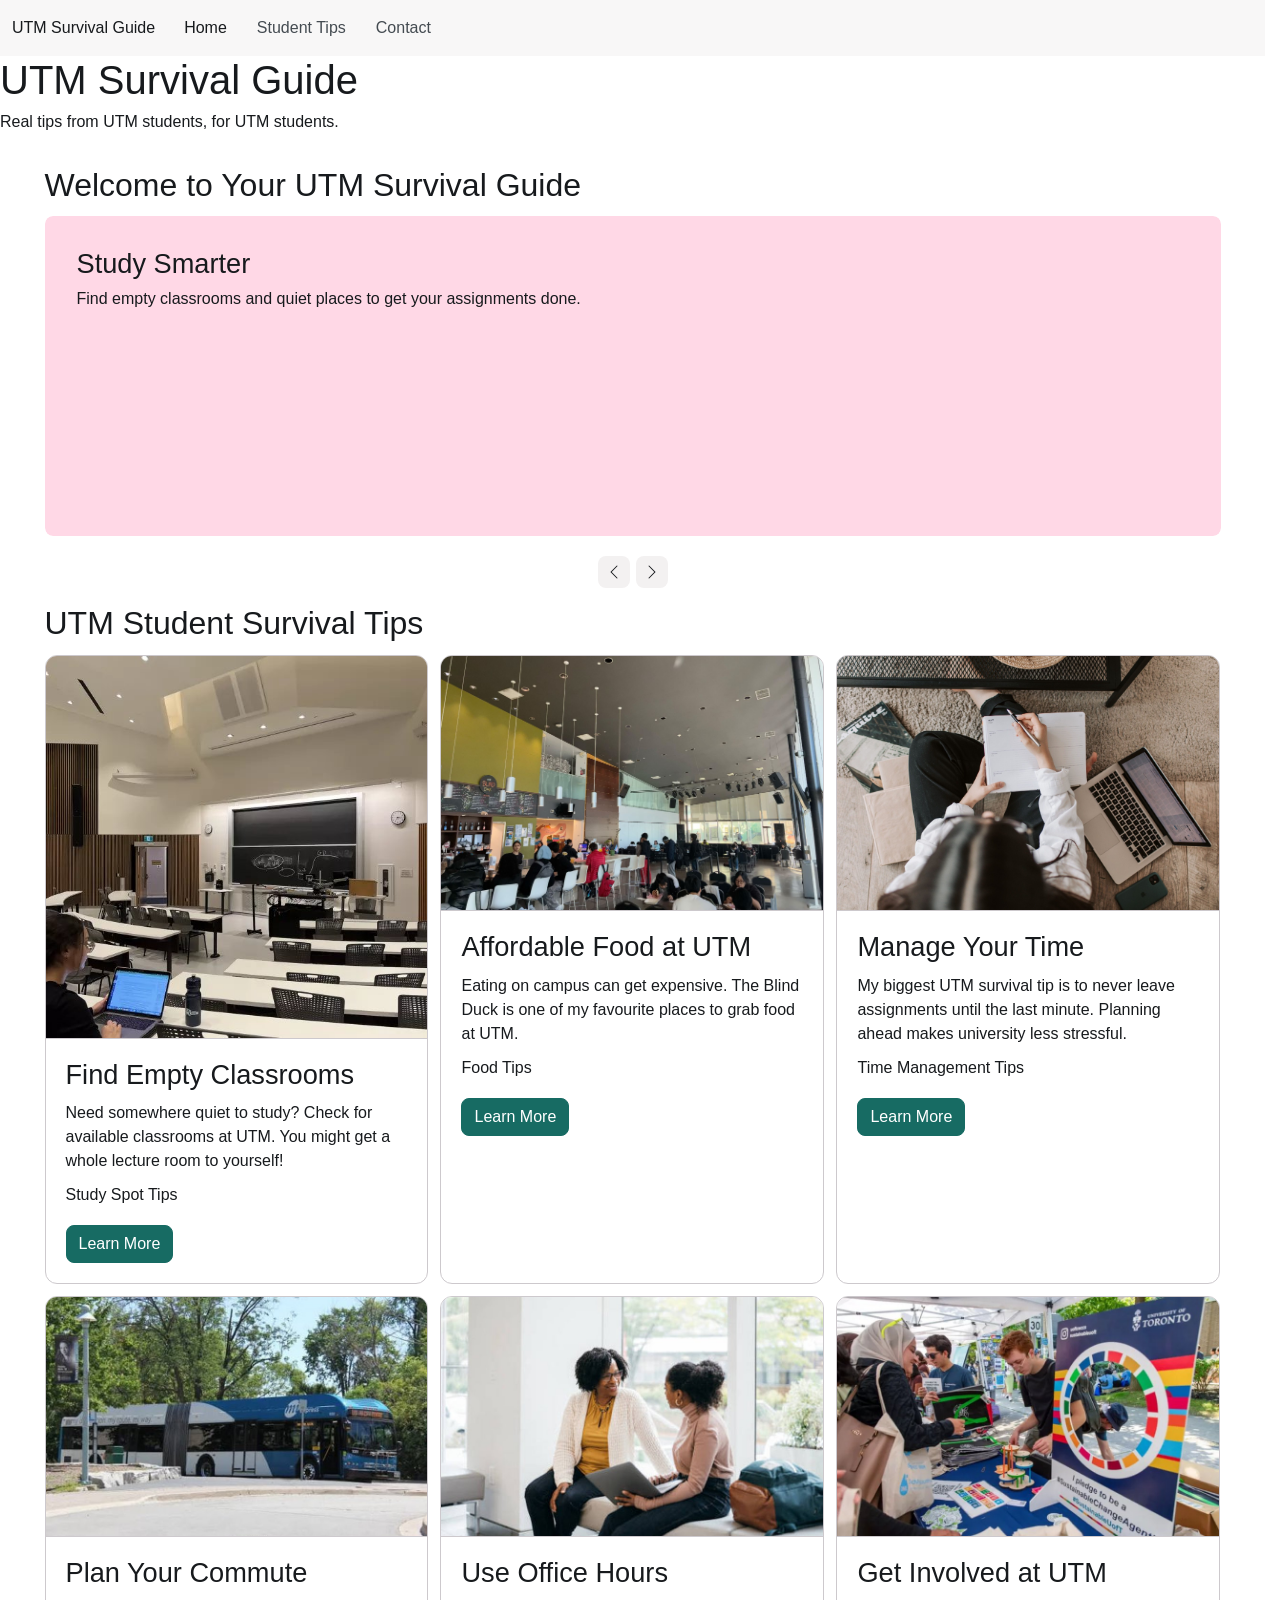
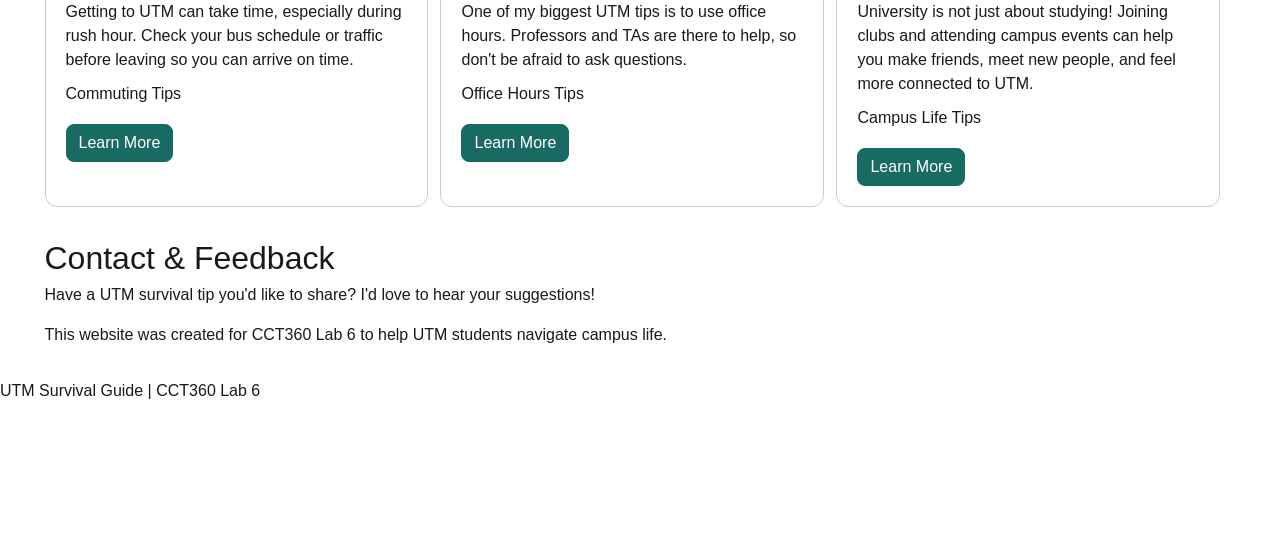
<file: index.html>
<!DOCTYPE html>
<html lang="en">
<head>
  <meta charset="UTF-8">
  <meta name="viewport" content="width=device-width, initial-scale=1.0">

  <title>UTM Survival Guide | Home</title>

  <!-- Bootstrap 6 CSS -->
  <link rel="stylesheet" href="css/bootstrap.min.css">

  <!-- Custom CSS -->
  <link rel="stylesheet" href="css/style.css">
</head>

<body>

<nav class="navbar md:navbar-expand bg-1">
  <div class="container-fluid">

    <a class="navbar-brand" href="index.html">
      UTM Survival Guide
    </a>

    <button class="btn-icon navbar-toggler" type="button"
      data-bs-toggle="drawer"
      data-bs-target="#navbarDrawer"
      aria-controls="navbarDrawer"
      aria-expanded="false"
      aria-label="Toggle navigation">
      <span class="navbar-toggler-icon" aria-hidden="true"></span>
    </button>

    <dialog class="drawer drawer-end" tabindex="-1"
      id="navbarDrawer" aria-labelledby="navbarDrawerLabel">

      <div class="drawer-header">
        <h5 class="drawer-title" id="navbarDrawerLabel">Menu</h5>
        <button type="button" class="btn-close"
          data-bs-dismiss="drawer" aria-label="Close"></button>
      </div>

      <div class="drawer-body">
        <ul class="nav navbar-nav me-auto">

          <li class="nav-item">
            <a class="nav-link active" aria-current="page"
              href="index.html">Home</a>
          </li>

          <li class="nav-item">
            <a class="nav-link" href="#tips">Student Tips</a>
          </li>

          <li class="nav-item">
            <a class="nav-link" href="contact.html">Contact</a>
          </li>

        </ul>
      </div>
    </dialog>

  </div>
</nav>

  <header>
    <h1>UTM Survival Guide</h1>
    <p>Real tips from UTM students, for UTM students.</p>
  </header>

    
<main class="container py-5">

  <h2 class="mb-4">Welcome to Your UTM Survival Guide</h2>

  <div id="utmCarousel" class="carousel slide">

    <div class="carousel-inner rounded-5">

      <!-- Slide 1 -->
      <div class="carousel-item active">
        <div class="bg-subtle-primary p-9 bg-1 rounded-5"
             style="min-height: 320px;">
          <h3>Study Smarter</h3>
          <p>
            Find empty classrooms and quiet places
            to get your assignments done.
          </p>
        </div>
      </div>

      <!-- Slide 2 -->
      <div class="carousel-item">
        <div class="bg-subtle-success p-9 bg-2 rounded-5"
             style="min-height: 320px;">
          <h3>Eat on a Budget</h3>
          <p>
            Discover affordable food options,
            including the Blind Duck.
          </p>
        </div>
      </div>

      <!-- Slide 3 -->
      <div class="carousel-item">
        <div class="bg-subtle-warning p-9 bg-3 rounded-5"
             style="min-height: 320px;">
          <h3>Make the Most of UTM</h3>
          <p>
            Attend office hours, meet new people,
            and never leave things until the last minute.
          </p>
        </div>
      </div>

    </div>

    <!-- Previous and Next Controls -->
    <div class="d-flex justify-content-center gap-2 mt-3">

      <button class="btn-icon btn-sm" type="button"
              data-bs-target="#utmCarousel"
              data-bs-slide="prev">
        <span class="carousel-icon-prev" aria-hidden="true"></span>
        <span class="visually-hidden">Previous</span>
      </button>

      <button class="btn-icon btn-sm" type="button"
              data-bs-target="#utmCarousel"
              data-bs-slide="next">
        <span class="carousel-icon-next" aria-hidden="true"></span>
        <span class="visually-hidden">Next</span>
      </button>

    </div>

  </div>

<!-- UTM Student Tips -->
<section id="tips" class="mt-5">

  <h2 class="mb-4">UTM Student Survival Tips</h2>

  <div class="row g-4">

    <!-- Card 1: Study Spots -->
    <div class="col-12 md:col-6 lg:col-4">
      <div class="card h-100">

        <img src="images/study.jpg"
             class="card-img-top"
             alt="Quiet classroom with desks for studying">

        <div class="card-body">
          <h3 class="card-title">Find Empty Classrooms</h3>

          <p class="card-text">
            Need somewhere quiet to study? Check for
            available classrooms at UTM. You might
            get a whole lecture room to yourself!
          </p>

          <details class="accordion-item">
            <summary class="accordion-header">
              Study Spot Tips
            </summary>

            <div class="accordion-body">
              Look for an empty classroom and make sure
              it is not booked for a lecture or event.
              You can also try the library or other
              campus study spaces.
            </div>
          </details>

          <button type="button"
                  class="btn-solid theme-primary mt-3"
                  data-bs-toggle="dialog"
                  data-bs-target="#studyDialog">
            Learn More
          </button>

        </div>
      </div>
    </div>

<!-- Card 2: Affordable Food -->
<div class="col-12 md:col-6 lg:col-4">
  <div class="card h-100">

    <img src="images/food.jpg"
         class="card-img-top"
         alt="Affordable meal at a campus restaurant">

    <div class="card-body">
      <h3 class="card-title">Affordable Food at UTM</h3>

      <p class="card-text">
        Eating on campus can get expensive.
        The Blind Duck is one of my favourite
        places to grab food at UTM.
      </p>

      <details class="accordion-item">
        <summary class="accordion-header">
          Food Tips
        </summary>

        <div class="accordion-body">
          Check the Blind Duck for daily specials.
          You can also bring lunch and snacks from
          home to save money during long school days.
        </div>
      </details>

      <button type="button"
              class="btn-solid theme-primary mt-3"
              data-bs-toggle="dialog"
              data-bs-target="#foodDialog">
        Learn More
      </button>

    </div>
  </div>
</div>

<!-- Card 3: Time Management -->
<div class="col-12 md:col-6 lg:col-4">
  <div class="card h-100">

    <img src="images/time.jpg"
         class="card-img-top"
         alt="Planner and notebook for organizing assignments">

    <div class="card-body">
      <h3 class="card-title">Manage Your Time</h3>

      <p class="card-text">
        My biggest UTM survival tip is to never
        leave assignments until the last minute.
        Planning ahead makes university less stressful.
      </p>

      <details class="accordion-item">
        <summary class="accordion-header">
          Time Management Tips
        </summary>

        <div class="accordion-body">
          Write down your deadlines, start assignments
          early, and use breaks between classes to study.
          Even completing a little work each day helps.
        </div>
      </details>

      <button type="button"
              class="btn-solid theme-primary mt-3"
              data-bs-toggle="dialog"
              data-bs-target="#timeDialog">
        Learn More
      </button>

    </div>
  </div>
</div>

<!-- Card 4: Commuting to UTM -->
<div class="col-12 md:col-6 lg:col-4">
  <div class="card h-100">

    <img src="images/commute.jpg"
         class="card-img-top"
         alt="Bus transportation for students commuting to UTM">

    <div class="card-body">
      <h3 class="card-title">Plan Your Commute</h3>

      <p class="card-text">
        Getting to UTM can take time, especially
        during rush hour. Check your bus schedule
        or traffic before leaving so you can
        arrive on time.
      </p>

      <details class="accordion-item">
        <summary class="accordion-header">
          Commuting Tips
        </summary>

        <div class="accordion-body">
          Check transit updates before leaving home.
          Give yourself extra time for delays,
          especially when you have an early class
          or an important exam.
        </div>
      </details>

      <button type="button"
              class="btn-solid theme-primary mt-3"
              data-bs-toggle="dialog"
              data-bs-target="#commuteDialog">
        Learn More
      </button>

    </div>
  </div>
</div>

<!-- Card 5: Using Office Hours -->
<div class="col-12 md:col-6 lg:col-4">
  <div class="card h-100">

    <img src="images/office.jpg"
         class="card-img-top"
         alt="Student meeting with a professor">

    <div class="card-body">
      <h3 class="card-title">Use Office Hours</h3>

      <p class="card-text">
        One of my biggest UTM tips is to use
        office hours. Professors and TAs are
        there to help, so don't be afraid
        to ask questions.
      </p>

      <details class="accordion-item">
        <summary class="accordion-header">
          Office Hours Tips
        </summary>

        <div class="accordion-body">
          Write down your questions before
          attending. You can ask about
          assignments, difficult concepts,
          or feedback on your work.
        </div>
      </details>

      <button type="button"
              class="btn-solid theme-primary mt-3"
              data-bs-toggle="dialog"
              data-bs-target="#officeDialog">
        Learn More
      </button>

    </div>
  </div>
</div>

<!-- Card 6: Getting Involved at UTM -->
<div class="col-12 md:col-6 lg:col-4">
  <div class="card h-100">

    <img src="images/clubs.jpg"
         class="card-img-top"
         alt="University students participating in campus activities">

    <div class="card-body">
      <h3 class="card-title">Get Involved at UTM</h3>

      <p class="card-text">
        University is not just about studying!
        Joining clubs and attending campus events
        can help you make friends, meet new people,
        and feel more connected to UTM.
      </p>

      <details class="accordion-item">
        <summary class="accordion-header">
          Campus Life Tips
        </summary>

        <div class="accordion-body">
          Look for student clubs that match your
          interests. Attend campus events, try
          new activities, and don't be afraid
          to meet new people.
        </div>
      </details>

      <button type="button"
              class="btn-solid theme-primary mt-3"
              data-bs-toggle="dialog"
              data-bs-target="#clubsDialog">
        Learn More
      </button>

    </div>
  </div>
</div>


  </div>

</section>

<!-- Study Spot Dialog -->
<dialog id="studyDialog" class="dialog"
        aria-labelledby="studyDialogTitle">

  <div class="dialog-header">
    <h3 id="studyDialogTitle">Find Your Study Spot</h3>

    <button type="button" class="btn-close"
            data-bs-dismiss="dialog"
            aria-label="Close"></button>
  </div>

  <div class="dialog-body">
    <p>
      My personal tip is to look for available
      classrooms at UTM. It's a great way to find
      a quiet place to focus between classes.
    </p>
  </div>

  <div class="dialog-footer">
    <button type="button"
            class="btn-solid theme-primary"
            data-bs-dismiss="dialog">
      Close
    </button>
  </div>

</dialog>

<!-- Food Dialog -->
<dialog id="foodDialog" class="dialog"
        aria-labelledby="foodDialogTitle">

  <div class="dialog-header">
    <h3 id="foodDialogTitle">Eating on a Budget</h3>

    <button type="button"
            class="btn-close"
            data-bs-dismiss="dialog"
            aria-label="Close"></button>
  </div>

  <div class="dialog-body">
    <p>
      I recommend checking out the Blind Duck
      at UTM. Students on Reddit have also
      recommended looking for daily specials
      and bringing food from home to save money.
    </p>
  </div>

  <div class="dialog-footer">
    <button type="button"
            class="btn-solid theme-primary"
            data-bs-dismiss="dialog">
      Close
    </button>
  </div>

</dialog>

<!-- Card 3 Dialog -->
<dialog id="timeDialog" class="dialog"
        aria-labelledby="timeDialogTitle">

  <div class="dialog-header">
    <h3 id="timeDialogTitle">Stay Organized at UTM</h3>

    <button type="button" class="btn-close"
            data-bs-dismiss="dialog"
            aria-label="Close"></button>
  </div>

  <div class="dialog-body">
    <p>
      University deadlines can pile up quickly.
      My advice is to start early, make a weekly
      schedule, and avoid last-minute studying.
      Use gaps between lectures to finish smaller tasks.
    </p>
  </div>

  <div class="dialog-footer">
    <button type="button"
            class="btn-solid theme-primary"
            data-bs-dismiss="dialog">
      Close
    </button>
  </div>

</dialog>

<!-- Card 4: Commuting Dialog -->
<dialog id="commuteDialog" class="dialog"
        aria-labelledby="commuteDialogTitle">

  <div class="dialog-header">
    <h3 id="commuteDialogTitle">Getting to UTM</h3>
    <button type="button" class="btn-close"
            data-bs-dismiss="dialog"
            aria-label="Close"></button>
  </div>

  <div class="dialog-body">
    <p>
      Check your bus schedule or traffic before
      leaving for UTM. Give yourself extra time
      for delays, especially before exams.
    </p>
  </div>

  <div class="dialog-footer">
    <button type="button"
            class="btn-solid theme-primary"
            data-bs-dismiss="dialog">
      Close
    </button>
  </div>

</dialog>

<!-- Card 5: Office Hours Dialog -->
<dialog id="officeDialog" class="dialog"
        aria-labelledby="officeDialogTitle">

  <div class="dialog-header">
    <h3 id="officeDialogTitle">Using Office Hours</h3>

    <button type="button" class="btn-close"
            data-bs-dismiss="dialog"
            aria-label="Close"></button>
  </div>

  <div class="dialog-body">
    <p>
      Office hours are a great way to get extra
      help at UTM. You can meet with professors
      or TAs to ask questions, review assignments,
      and better understand course material.
    </p>

    <p>
      My tip is to prepare a few questions
      beforehand so you can make the most
      of your visit.
    </p>
  </div>

  <div class="dialog-footer">
    <button type="button"
            class="btn-solid theme-primary"
            data-bs-dismiss="dialog">
      Close
    </button>
  </div>

</dialog>

<!-- Card 6: Campus Life Dialog -->
<dialog id="clubsDialog" class="dialog"
        aria-labelledby="clubsDialogTitle">

  <div class="dialog-header">
    <h3 id="clubsDialogTitle">Getting Involved at UTM</h3>

    <button type="button" class="btn-close"
            data-bs-dismiss="dialog"
            aria-label="Close"></button>
  </div>

  <div class="dialog-body">
    <p>
      Getting involved on campus is a great way
      to make university more enjoyable. UTM
      offers student clubs, activities, and
      events where you can meet people who
      share your interests.
    </p>

    <p>
      My tip is to try at least one club or
      campus event, even if you're nervous
      about going alone!
    </p>
  </div>

  <div class="dialog-footer">
    <button type="button"
            class="btn-solid theme-primary"
            data-bs-dismiss="dialog">
      Close
    </button>
  </div>

</dialog>


</main>

<!-- Contact Section -->
<section id="contact" class="container py-5">
  <h2>Contact & Feedback</h2>

  <p>
    Have a UTM survival tip you'd like to share?
    I'd love to hear your suggestions!
  </p>

  <p>
    This website was created for CCT360 Lab 6
    to help UTM students navigate campus life.
  </p>
</section>


  <footer>
    <p>UTM Survival Guide | CCT360 Lab 6</p>
  </footer>

  <!-- Bootstrap 6 JavaScript -->
  <script type="module" src="js/bootstrap.bundle.min.js"></script>

</body>
</html>
</file>
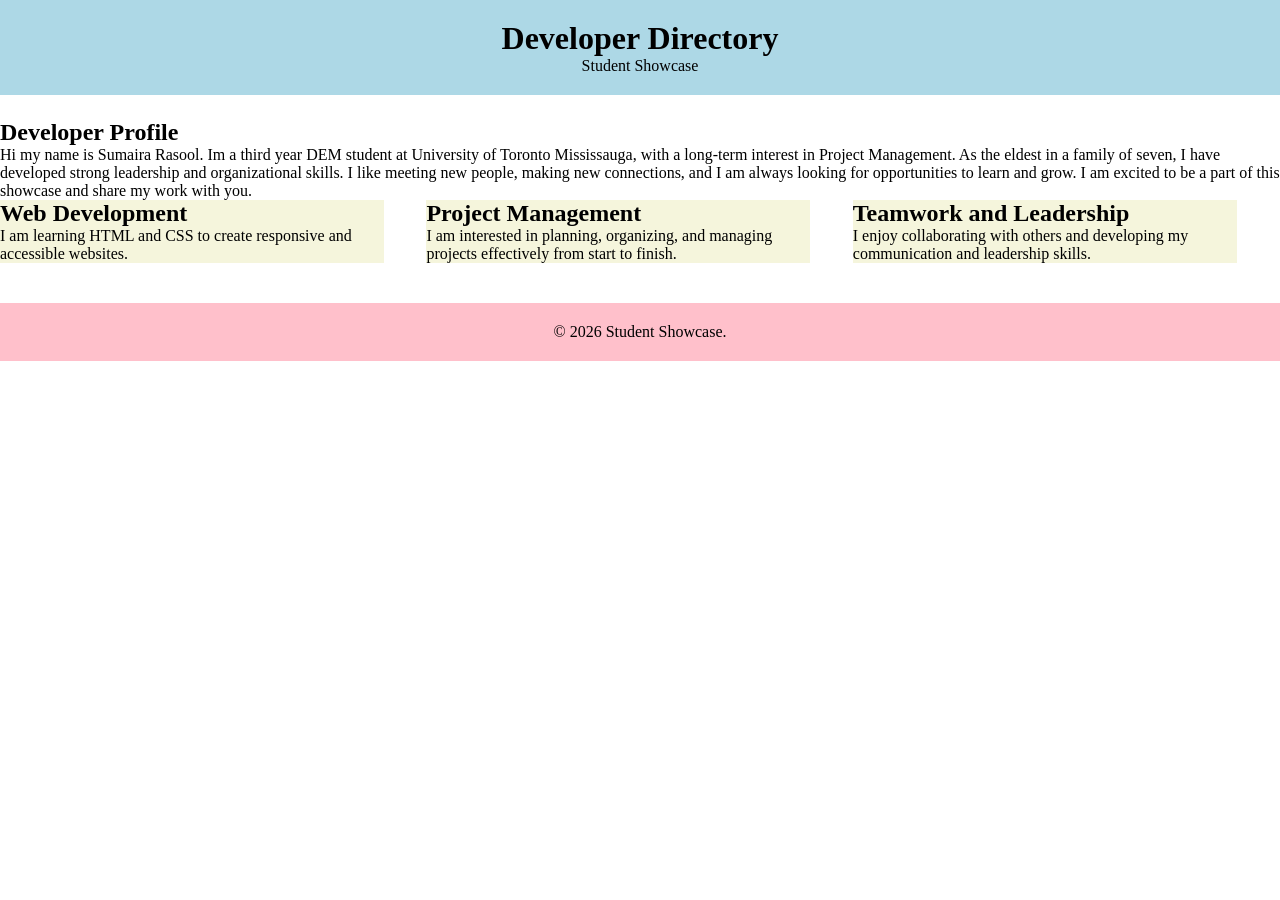
<file: week-2/Lab-1-backup/index.html>
<!DOCTYPE html>
<html lang="en">
<head>
    <meta charset="UTF-8">
    <meta name="viewport" content="width=device-width, initial-scale=1.0">
    <title>Card Portfolio Showcase</title>
    <link rel="stylesheet" href="css/style.css">
</head>

<body>
    
    <header>
        <h1>Developer Directory</h1>
        <p>Student Showcase</p>
    </header>

    <main>
       <section class="intro">
        <h2>Developer Profile</h2> 
        <p>Hi my name is Sumaira Rasool. Im a third year DEM student at University of Toronto Mississauga, with a long-term interest in Project Management. As the eldest in a family of seven, I have developed strong leadership and organizational skills. I like meeting new people, making new connections, and I am always looking for opportunities to learn and grow. I am excited to be a part of this showcase and share my work with you.</p>
       </section>

       <section class="cards-container">

        <article>
            <h2> Web Development</h2>
            <p> I am learning HTML and CSS to create responsive and accessible websites.</p>
        </article>

        <article>
            <h2> Project Management</h2>
            <p> I am interested in planning, organizing, and managing projects effectively from start to finish.</p>
        </article>


        <article>
            <h2> Teamwork and Leadership</h2>
            <p> I enjoy collaborating with others and developing my communication and leadership skills.</p>
        </article>

         </section>

    
    </main>
  
    <footer>
        <p>&copy; 2026 Student Showcase.</p>
    </footer>

</body>
</html>
</file>
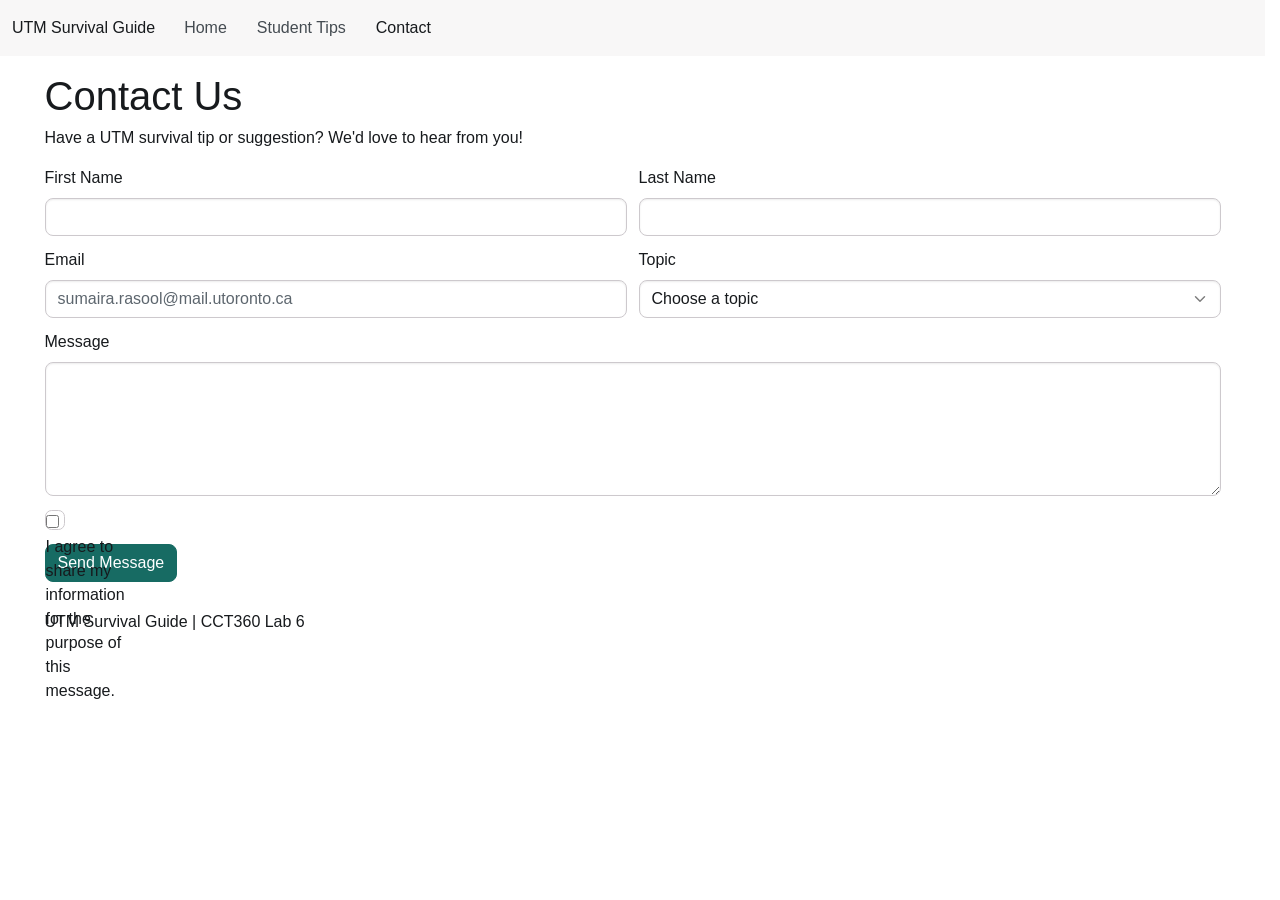
<file: contact.html>
<!DOCTYPE html>
<html lang="en">
<head>
  <meta charset="UTF-8">
  <meta name="viewport" content="width=device-width, initial-scale=1.0">

  <title>Contact | UTM Survival Guide</title>

  <link rel="stylesheet" href="css/bootstrap.min.css">
  <link rel="stylesheet" href="css/style.css">
</head>

<body>
<nav class="navbar md:navbar-expand bg-1">
  <div class="container-fluid">

    <a class="navbar-brand" href="index.html">
      UTM Survival Guide
    </a>

    <button class="btn-icon navbar-toggler" type="button"
      data-bs-toggle="drawer"
      data-bs-target="#navbarDrawer"
      aria-controls="navbarDrawer"
      aria-expanded="false"
      aria-label="Toggle navigation">
      <span class="navbar-toggler-icon" aria-hidden="true"></span>
    </button>

    <dialog class="drawer drawer-end" tabindex="-1"
      id="navbarDrawer" aria-labelledby="navbarDrawerLabel">

      <div class="drawer-header">
        <h5 class="drawer-title" id="navbarDrawerLabel">Menu</h5>
        <button type="button" class="btn-close"
          data-bs-dismiss="drawer" aria-label="Close"></button>
      </div>

      <div class="drawer-body">
        <ul class="nav navbar-nav me-auto">

         <li class="nav-item">
            <a class="nav-link" href="index.html">Home</a>
         </li>

          <li class="nav-item">
            <a class="nav-link" href="index.html#tips">Student Tips</a>
          </li>

          <li class="nav-item">
            <a class="nav-link active" href="contact.html" aria-current="page">Contact</a>
          </li>

        </ul>
      </div>
    </dialog>

  </div>
</nav>
  <main class="container py-5">
    <h1>Contact Us</h1>
    <p>
      Have a UTM survival tip or suggestion?
      We'd love to hear from you!
    </p>
    
<!-- Contact Form -->
<form action="#" method="get">

  <div class="row g-4">

    <!-- First Name -->
    <div class="col-12 md:col-6">
      <div class="form-field">
        <label for="firstName">First Name</label>
        <input type="text" class="form-control"
               id="firstName" name="firstName" required>
      </div>
    </div>

    <!-- Last Name -->
    <div class="col-12 md:col-6">
      <div class="form-field">
        <label for="lastName">Last Name</label>
        <input type="text" class="form-control"
               id="lastName" name="lastName" required>
      </div>
    </div>

<!-- Email -->
<div class="col-12 md:col-6">
  <div class="form-field">
    <label for="email">Email</label>
    <input type="email" class="form-control"
           id="email" name="email"
           placeholder="sumaira.rasool@mail.utoronto.ca" required>
  </div>
</div>

<!-- Topic -->
<div class="col-12 md:col-6">
  <div class="form-field">
    <label for="topic">Topic</label>
    <select class="form-control" id="topic"
            name="topic" required>
      <option value="">Choose a topic</option>
      <option value="study">Study Tips</option>
      <option value="food">Campus Food</option>
      <option value="life">Campus Life</option>
    </select>
  </div>
</div>

<!-- Message -->
<div class="col-12">
  <div class="form-field">
    <label for="message">Message</label>
    <textarea class="form-control"
              id="message" name="message"
              rows="5" required></textarea>
  </div>
</div>

<!-- Consent -->
<div class="col-12">
  <div class="form-field">
    <div class="check">
      <input class="check-input" type="checkbox"
             id="consent" name="consent" required>
      <label class="check-label" for="consent">
        I agree to share my information
        for the purpose of this message.
      </label>
    </div>
  </div>
</div>

  </div>
<button type="submit" class="btn-solid theme-primary mt-4">
  Send Message
</button>
</form>

  </main>
<footer class="container py-4">
  <p>UTM Survival Guide | CCT360 Lab 6</p>
</footer>
  <script type="module" src="js/bootstrap.bundle.min.js"></script>
</body>
</html>
</file>
<file: css/style.css>
:root {
  --bs-primary-base: #176b63;
  --bs-primary-bg: #176b63;
  --bs-primary-fg: #176b63;
  --bs-primary-contrast: #ffffff;
}

.btn-solid.theme-primary {
  --bs-btn-bg: #176b63;
  --bs-btn-color: #ffffff;
  --bs-btn-border-color: #176b63;
  --bs-btn-hover-bg: #10534d;
  --bs-btn-hover-color: #ffffff;
  --bs-btn-hover-border-color: #10534d;
}
</file>
<file: week-2/Lab-1-backup/css/style.css>
* {
    margin: 0px;
    padding: 0px;
    box-sizing: border-box;
}

header {
    padding: 20px;
    margin-bottom: 24px;
}

footer {
    padding: 20px;
    margin-top: 24px;
}

header, footer {
    background-color: pink;
    padding: 20px;
    text-align: center;
}

article {
    background-color:beige;
    width: 100%;
    margin-bottom: 16px;
}

@media (min-width: 768px) {
    
    header { 
        background-color: lightblue;
    }

article {
    display:inline-block;
    width: 30%;
    margin-right: 3%;
    vertical-align: top;
}

}
</file>
